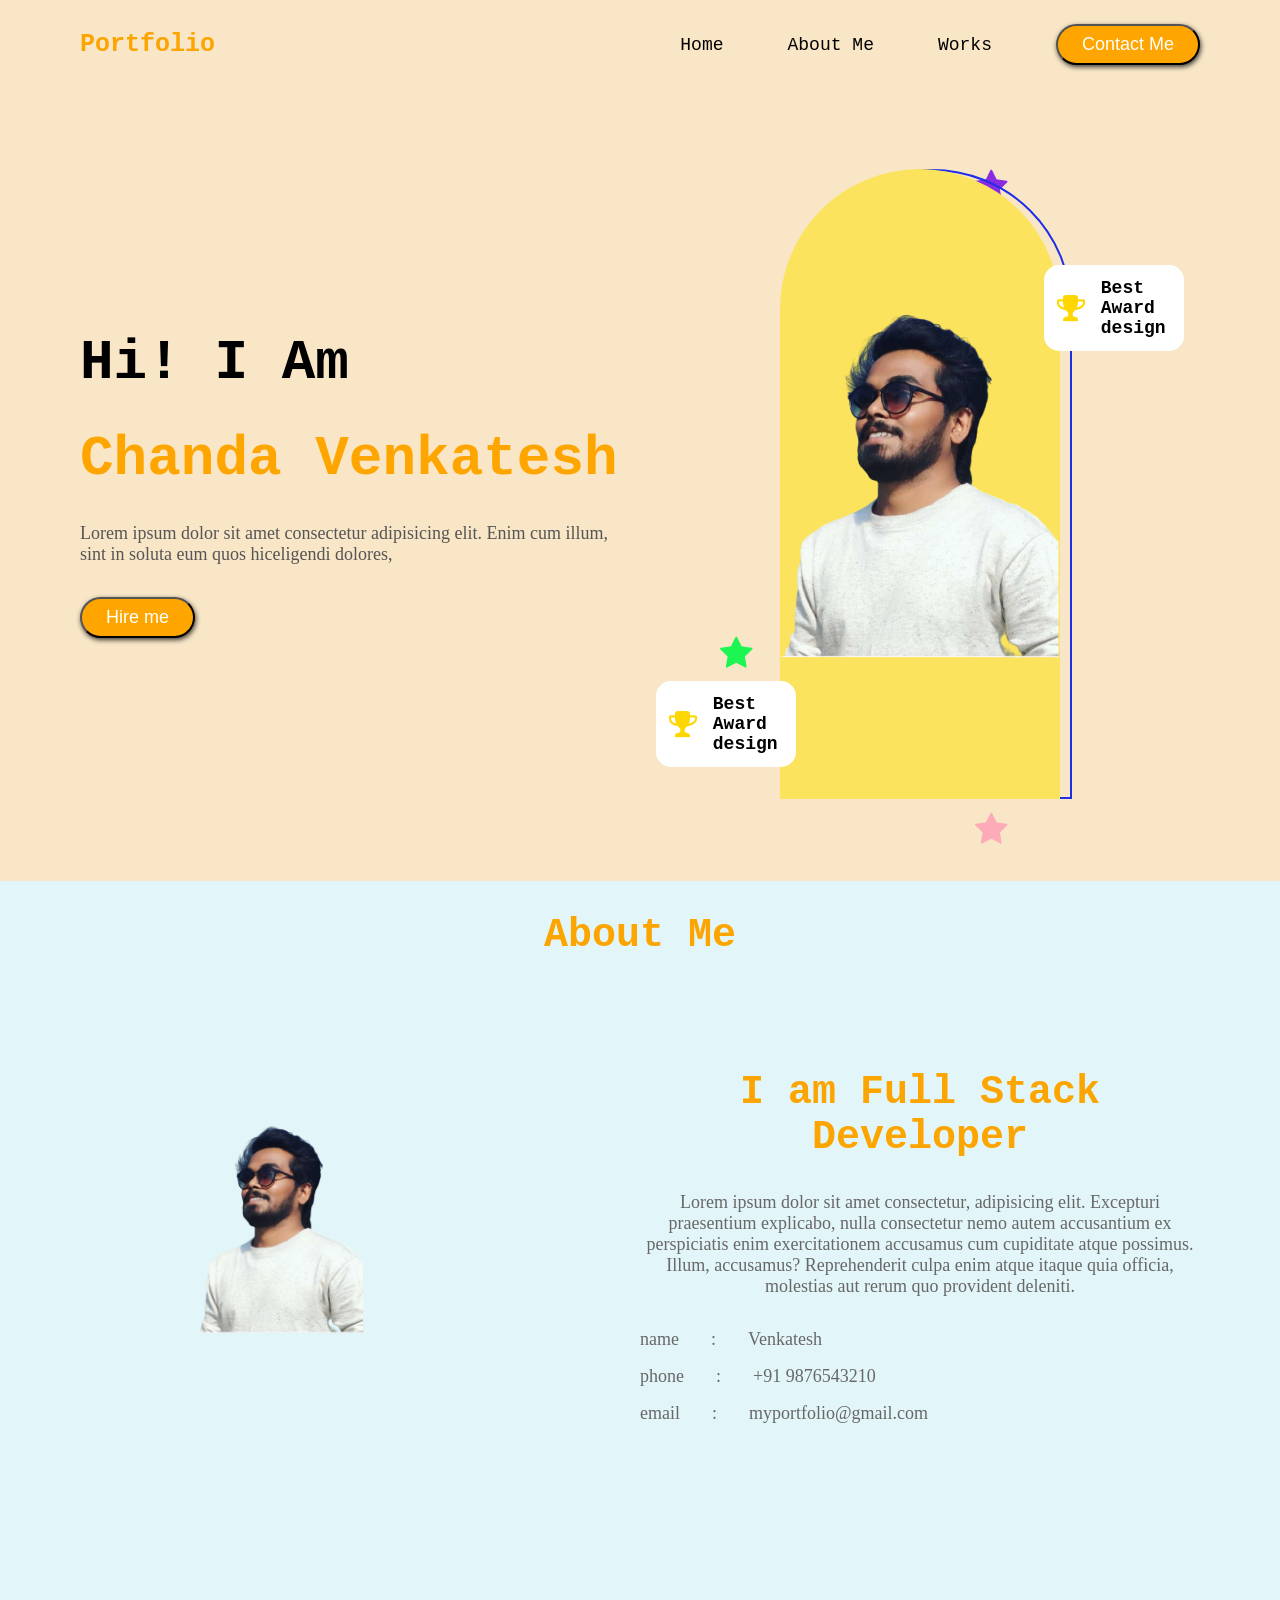
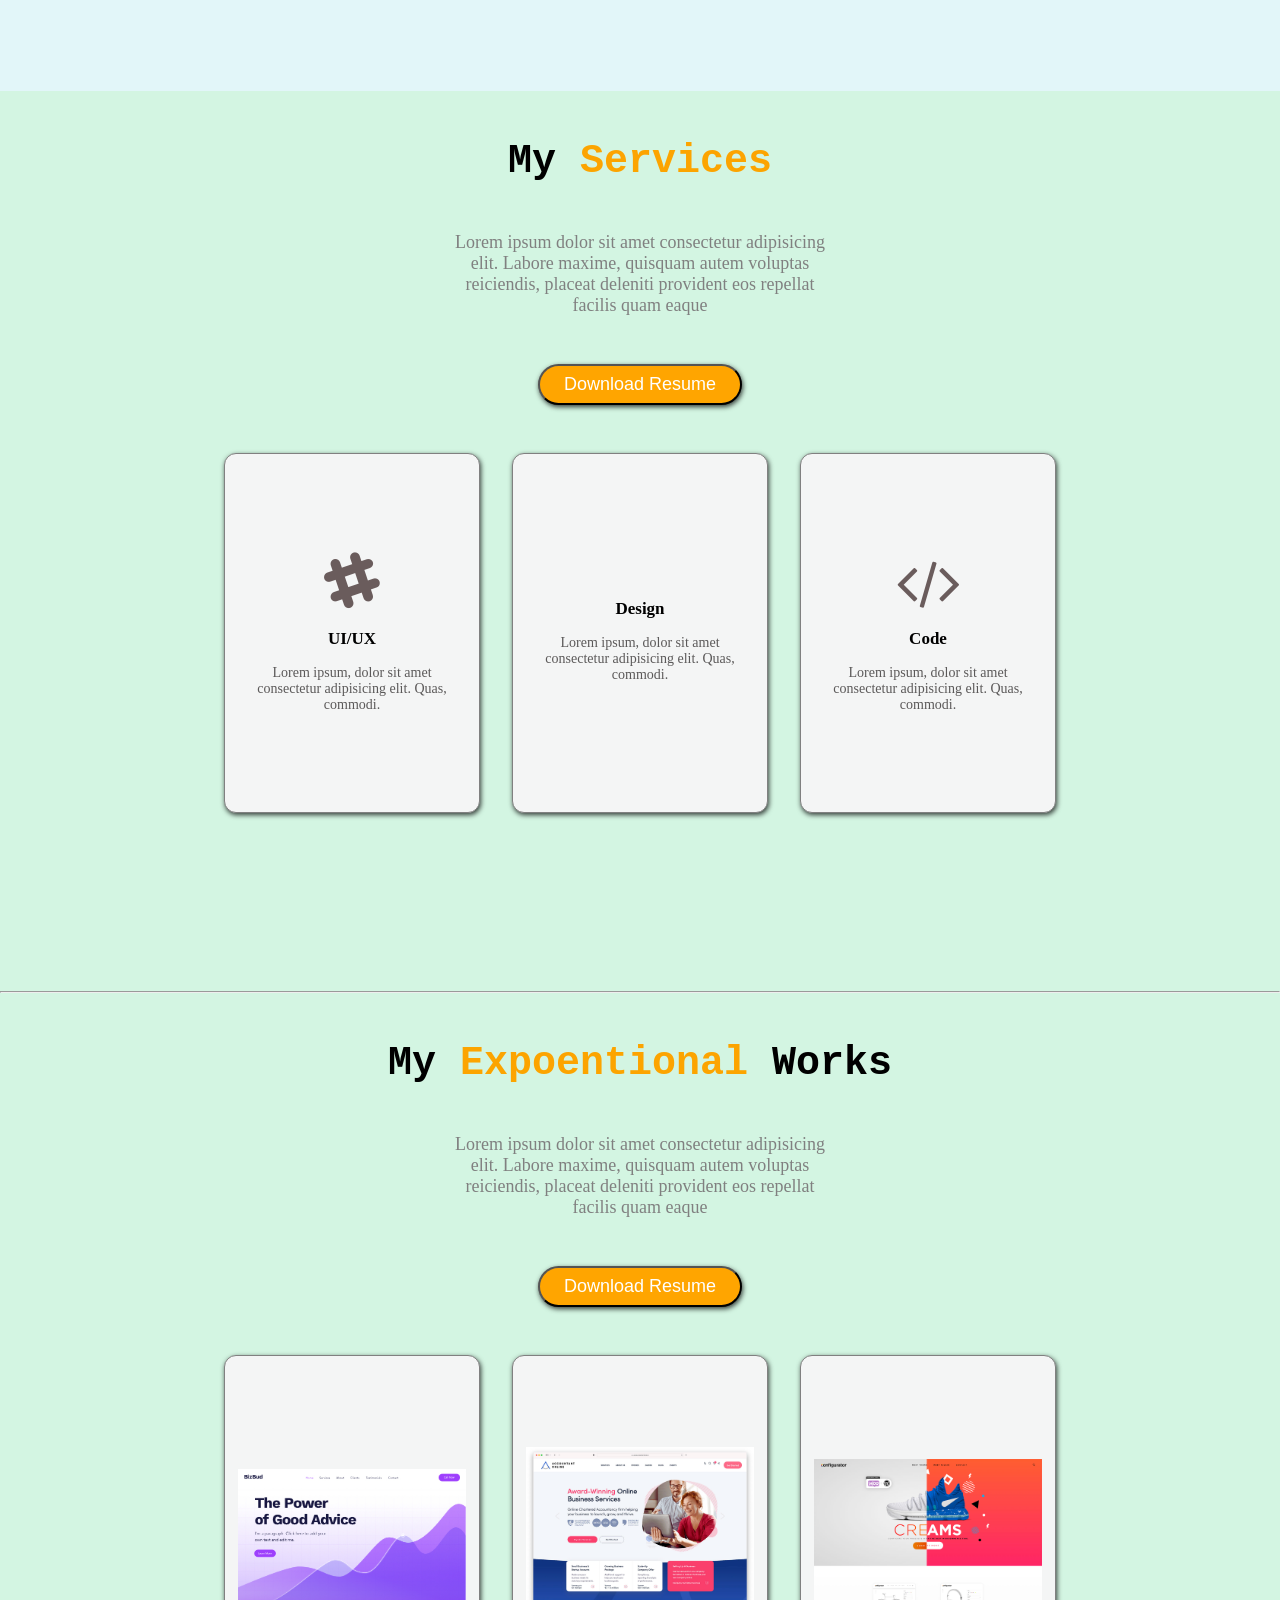
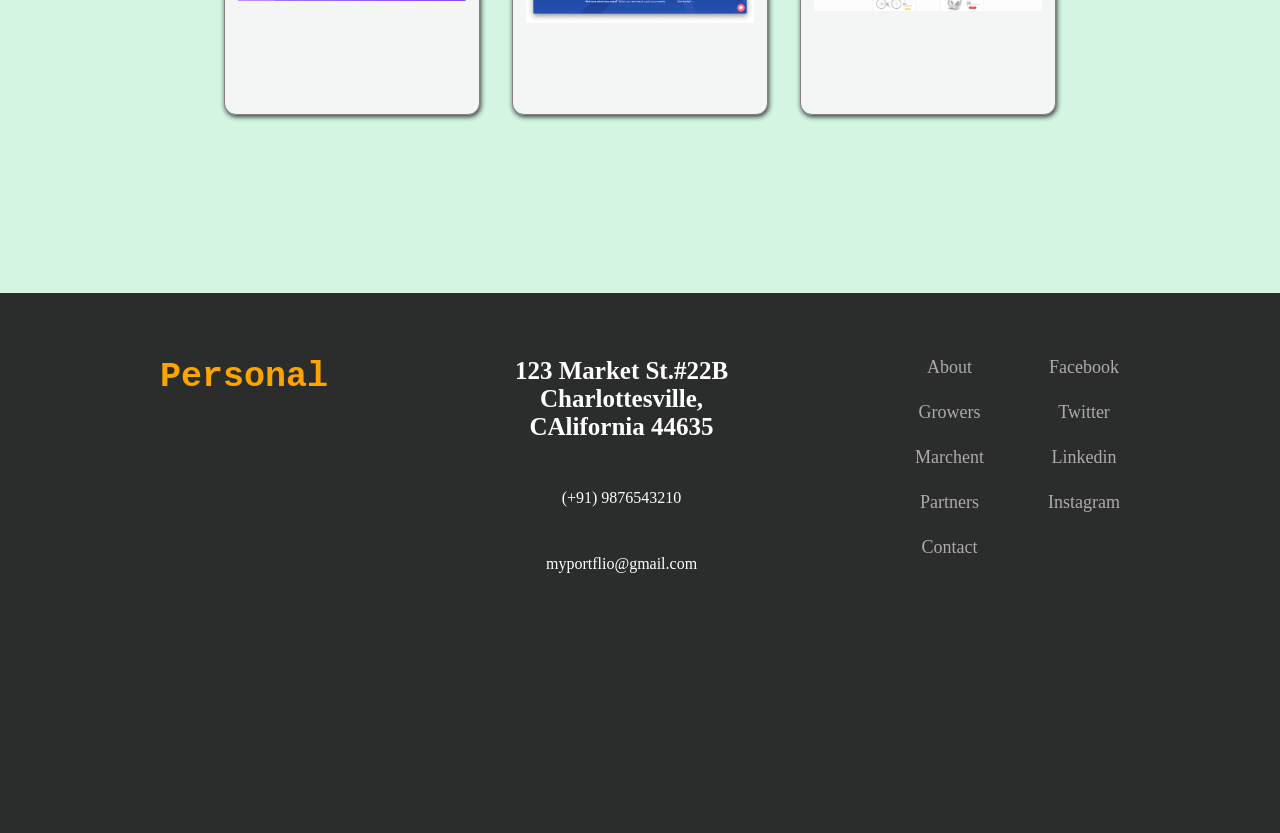
<file: src/index.html>
<!DOCTYPE html>
<html lang="en">

<head>
    <meta charset="UTF-8">
    <meta http-equiv="X-UA-Compatible" content="IE=edge">
    <meta name="viewport" content="width=device-width, initial-scale=1.0">
    <title>Venkatesh portfolio</title>
    <link rel="stylesheet" href="https://cdnjs.cloudflare.com/ajax/libs/font-awesome/4.7.0/css/font-awesome.min.css">
    <link rel="stylesheet" href="./index.css">
</head>

<body>
    <!-- navber starts -->
    <section class="navber">
        <div class="nav_container">
            <h1>Portfolio</h1>
            <div class="links">
                <ul>
                    <li>Home</li>
                    <li>About Me</li>
                    <li>Works</li>
                    <button>Contact Me</button>
                </ul>
            </div>
        </div>
    </section>
    <!-- navber ends -->
    <!-- hero starts here -->
    <section class="hero">
        <div class="hero_container">
            <div class="hero_left">
                <h1>Hi! I Am</h1>
                <h1>Chanda Venkatesh</h1>
                <p>Lorem ipsum dolor sit amet consectetur adipisicing elit. Enim cum illum, <br /> sint in soluta eum
                    quos hiceligendi dolores,</p>
                <button>Hire me</button>
            </div>
            <div class="hero_right">
                <div class="yellow"></div>
                <div class="border"></div>
                <img src="./images/Screenshot_2020-09-07-12-32-36-259_com.whatsapp-removebg-preview.png" alt="">
                <div class="awards">
                    <i class="fa fa-trophy"></i>
                    <p>Best Award <br /> design</p>
                </div>
                <div class="works">
                    <i class="fa fa-trophy"></i>
                    <p>Best Award <br /> design</p>
                </div>
                <div class="stars">
                    <i class="fa fa-star"></i>
                    <i class="fa fa-star"></i>
                    <i class="fa fa-star"></i>
                </div>
            </div>
        </div>
    </section>

    <!-- About me starts here -->
    <section class="aboutme">
        <h1>About Me</h1>
        <div class="about_container">
            <div class="about_left">
                <img src="./images/Screenshot_2020-09-07-12-32-36-259_com.whatsapp-removebg-preview.png" alt="">
            </div>
            <div class="about_right">
                <h1>I am Full Stack Developer</h1>
                <p>Lorem ipsum dolor sit amet consectetur, adipisicing elit. Excepturi praesentium explicabo, nulla
                    consectetur nemo autem accusantium ex perspiciatis enim exercitationem accusamus cum cupiditate
                    atque possimus. Illum, accusamus? Reprehenderit culpa enim atque itaque quia officia, molestias aut
                    rerum quo provident deleniti.</p>

                <div class="info">
                    <ul>
                        <li>name</li>
                        <span>:</span>
                        <li>Venkatesh</li>
                    </ul>
                    <ul>
                        <li>phone</li>
                        <span>:</span>
                        <li>+91 9876543210</li>
                    </ul>
                    <ul>
                        <li>email</li>
                        <span>:</span>
                        <li>myportfolio@gmail.com</li>
                    </ul>
                </div>
            </div>
        </div>
    </section>
    <!-- my services starts here -->


    <section class="myservices">
        <h1><span>My</span> Services</h1>
        <div class="service_container">
            <p>Lorem ipsum dolor sit amet consectetur adipisicing elit. Labore maxime, quisquam autem voluptas
                reiciendis, placeat deleniti provident eos repellat facilis quam eaque </p>
            <button>Download Resume</button>

            <div class="card">
                <div class="cards">
                    <i class="fa fa-slack"></i>
                    <h2>UI/UX</h2>
                    <p>Lorem ipsum, dolor sit amet consectetur adipisicing elit. Quas, commodi.</p>
                </div>
                <div class="cards">
                    <i class="fa fa-face-smile-wink"></i>
                    <h2>Design</h2>
                    <p>Lorem ipsum, dolor sit amet consectetur adipisicing elit. Quas, commodi.</p>
                </div>
                <div class="cards">
                    <i class="fa fa-code"></i>
                    <h2>Code</h2>
                    <p>Lorem ipsum, dolor sit amet consectetur adipisicing elit. Quas, commodi.</p>
                </div>
            </div>
        </div>
    </section>
    <!-- my works starts here -->
    <hr>
    <section class="myservices">
        <h1><span>My</span> Expoentional <span>Works</span></h1>
        <div class="service_container">
            <p>Lorem ipsum dolor sit amet consectetur adipisicing elit. Labore maxime, quisquam autem voluptas
                reiciendis, placeat deleniti provident eos repellat facilis quam eaque </p>
            <button>Download Resume</button>

            <div class="card">
                <div class="cards">
                    <img src="./images/0d373b57e250525e2556015c5ad6fe84f66f2f632357a97c5de6e73043c0e0d51628682335902.jpg"
                        alt="">
                </div>
                <div class="cards">
                    <img src="./images/accounting-website-design.jpg" alt="">
                </div>
                <div class="cards">
                    <img src="images/15_awesome-websites.jpg" alt="">
                </div>
            </div>
        </div>
    </section>
    <!-- Footer starts here -->

    <section class="footer">
        <div class="footer_container">
            <div class="content">
                <h1>Personal</h1>
            </div>
            <div class="content">
                <h3>123 Market St.#22B Charlottesville, CAlifornia 44635</h3>
                <p>(+91) 9876543210</p>
                <p>myportflio@gmail.com</p>
            </div>
            <div class="content">
                <ul>
                    <li>About</li>
                    <li>Growers</li>
                    <li>Marchent</li>
                    <li>Partners</li>
                    <li>Contact</li>
                </ul>
            </div>
            <div class="content">
                <ul>
                    <li>Facebook</li>
                    <li>Twitter</li>
                    <li>Linkedin</li>
                    <li>Instagram</li>
                </ul>
            </div>
        </div>
    </section>
</body>

</html>
</file>
<file: src/index.css>
* {
    margin: 0%;
    padding: 0%;
    box-sizing: border-box;
}

/* navber starts here */
.navber {
    width: 100%;
    background-color: rgb(248, 230, 199);
    position: sticky;
    top: 0;
    z-index: 10;
}

.nav_container {
    display: flex;
    justify-content: space-between;
    align-items: center;
    padding: 1.5rem 5rem;
}

h1 {
    font-size: 25px;
    color: rgb(252, 164, 0);
    font-family: monospace;
}

.links>ul {
    display: flex;
    list-style: none;
    gap: 4rem;
    align-items: center;
}

.links>ul li {
    font-size: 18px;
    font-weight: 500;
    font-family: monospace;
}

.links>ul li:hover {
    color: orange;
    transition: 0.3s ease;
}

button {
    padding: 0.5rem 1.5rem;
    border-radius: 25px;
    color: white;
    background-color: orange;
    font-size: 18px;
    font-weight: 500;
    -webkit-box-shadow: 1px 2px 5px 0px rgba(0, 0, 0, 0.75);
    -moz-box-shadow: 1px 2px 5px 0px rgba(0, 0, 0, 0.75);
    box-shadow: 1px 2px 5px 0px rgba(0, 0, 0, 0.75);
    cursor: pointer;
    width: fit-content;
}

/* Hero starts here */

.hero {
    width: 100%;
    background-color: rgb(248, 230, 199);
    height: 88vh;
}

.hero_container {
    display: flex;
    align-items: center;
    padding: 5rem;
}

.hero_left {
    flex: 1;
    display: flex;
    flex-direction: column;
    justify-content: center;
    gap: 2rem;
    margin: 2rem 0;
}

.hero_left>h1:nth-child(1) {
    color: black;
    font-size: 3.5rem;
}

.hero_left>h1:nth-child(2) {
    color: orange;
    font-size: 3.5rem;
}

.hero_left>p {
    color: rgb(86, 85, 85);
    font-size: 18px;
}


.hero_right {
    flex: 1;
    display: flex;
    justify-content: center;
    align-items: center;
    position: relative;
}

.yellow {
    background-color: rgb(251, 227, 94);
    height: 70vh;
    width: 50%;
    border-top-right-radius: 150px;
    border-top-left-radius: 150px;
    z-index: 2;
}

.border {
    border: 2px solid rgb(30, 47, 231);
    height: 70vh;
    width: 50%;
    border-top-right-radius: 150px;
    border-top-left-radius: 150px;
    position: absolute;
    right: 8rem;
    z-index: 1;
}

.hero_right>img {
    width: 50%;
    position: absolute;
    z-index: 3;
}

.awards {
    background-color: white;
    width: 25%;
    display: flex;
    align-items: center;
    justify-content: center;
    gap: 1rem;
    padding: 0.8rem;
    border-radius: 15px;
    position: absolute;
    bottom: 2rem;
    left: 1rem;
    z-index: 4;
}

.awards>i,
.works>i {
    font-size: 30px;
    color: gold;
}

.awards>p,
.works>p {
    font-size: 18px;
    font-weight: 600;
    font-family: monospace;
}

.works {
    background-color: white;
    width: 25%;
    display: flex;
    align-items: center;
    justify-content: center;
    gap: 1rem;
    padding: 0.8rem;
    border-radius: 15px;
    position: absolute;
    top: 6rem;
    right: 1rem;
    z-index: 4;
}

.stars i {
    font-size: 35px;
}

.stars :nth-child(1) {
    position: absolute;
    color: rgb(28, 245, 82);
    bottom: 8rem;
    left: 5rem;
}

.stars :nth-child(2) {
    position: absolute;
    color: blueviolet;
    top: 0rem;
    right: 12rem;
}

.stars :nth-child(3) {
    position: absolute;
    color: rgb(254, 171, 185);
    bottom: -3rem;
    right: 12rem;
}

/* about me starts here */

.aboutme {
    width: 100%;
    height: 90vh;
    background-color: rgb(226, 246, 249);
    text-align: center;
    color: rgb(104, 103, 103);
    font-size: 18px;
}

.aboutme h1 {
    font-size: 40px;
    padding-top: 2rem;
}

.about_container {
    display: flex;
    align-items: center;
    justify-content: center;
}

.about_left {
    flex: 1;
}

.about_left img {
    width: 30%;
}

.about_right {
    flex: 1;
    display: flex;
    flex-direction: column;
    gap: 2rem;
    align-items: flex-start;
    padding: 5rem;
}

.info {
    display: flex;
    flex-direction: column;
    gap: 1rem;
    align-items: flex-start;
}

.info ul {
    display: flex;
    align-items: center;
    list-style: none;
    justify-content: space-around;
    gap: 2rem;
}


/* myservices starts here */
.myservices {
    width: 100%;
    height: 100vh;
    background-color: rgb(211, 245, 226);
    text-align: center;
}

.myservices h1 {
    font-size: 40px;
    padding: 3rem;
}

.myservices h1 span {
    font-size: 40px;
    color: black;
}

.service_container {
    display: flex;
    flex-direction: column;
    justify-content: center;
    align-items: center;
    gap: 3rem;
}

.service_container p {
    color: gray;
    width: 30%;
    align-self: center;
    font-size: 18px;
}

.service_container button {
    width: fit-content;
    align-self: center;
    font-size: 18px;
    color: white;
}

.card {
    display: flex;
    gap: 2rem;
    justify-content: center;
    align-items: center;
}

.cards {
    background-color: rgb(244, 245, 245);
    width: 20%;
    height: 40vh;
    border: 1px solid gray;
    border-radius: 12px;
    display: flex;
    justify-content: center;
    align-items: center;
    flex-direction: column;
    gap: 1rem;
    -webkit-box-shadow: 1px 2px 5px 0px rgba(0, 0, 0, 0.75);
    -moz-box-shadow: 1px 2px 5px 0px rgba(0, 0, 0, 0.75);
    box-shadow: 1px 2px 5px 0px rgba(0, 0, 0, 0.75);
    cursor: pointer;
}

.cards:hover {
    transform: scale(1.1);
    transition: 0.3s ease;
}

.cards i {
    font-size: 60px;
    color: rgb(106, 92, 92);
}

.cards h2 {
    font-size: 17px;
    color: black;
}

.cards p {
    font-size: 14px;
    color: rgb(91, 89, 89);
    width: 80%;
}

.cards img {
    width: 90%;
    object-fit: cover;
}

/* footer starts here*/

.footer {
    width: 100%;
    height: 60vh;
    background-color: rgb(42, 45, 44);
    text-align: center;
}
.footer_container {
    width: 80%;
    display: flex;
    margin: 0 auto;
    padding: 4rem 2rem;
    text-align: center;
    color: white;
    gap: 4rem;
}

.content{
    display: flex;
    flex-direction: column;
    gap: 3rem;
}
.content h1{
    font-size: 35px;
}
.content h3{
    font-size: 25px;
    width: 50%;
    align-self: center;
}
.content ul{
  list-style: none;
  display: flex;
  flex-direction: column;
  gap: 1.5rem;
  color: rgb(173, 170, 170);
  font-size: 18px;
}
</file>
